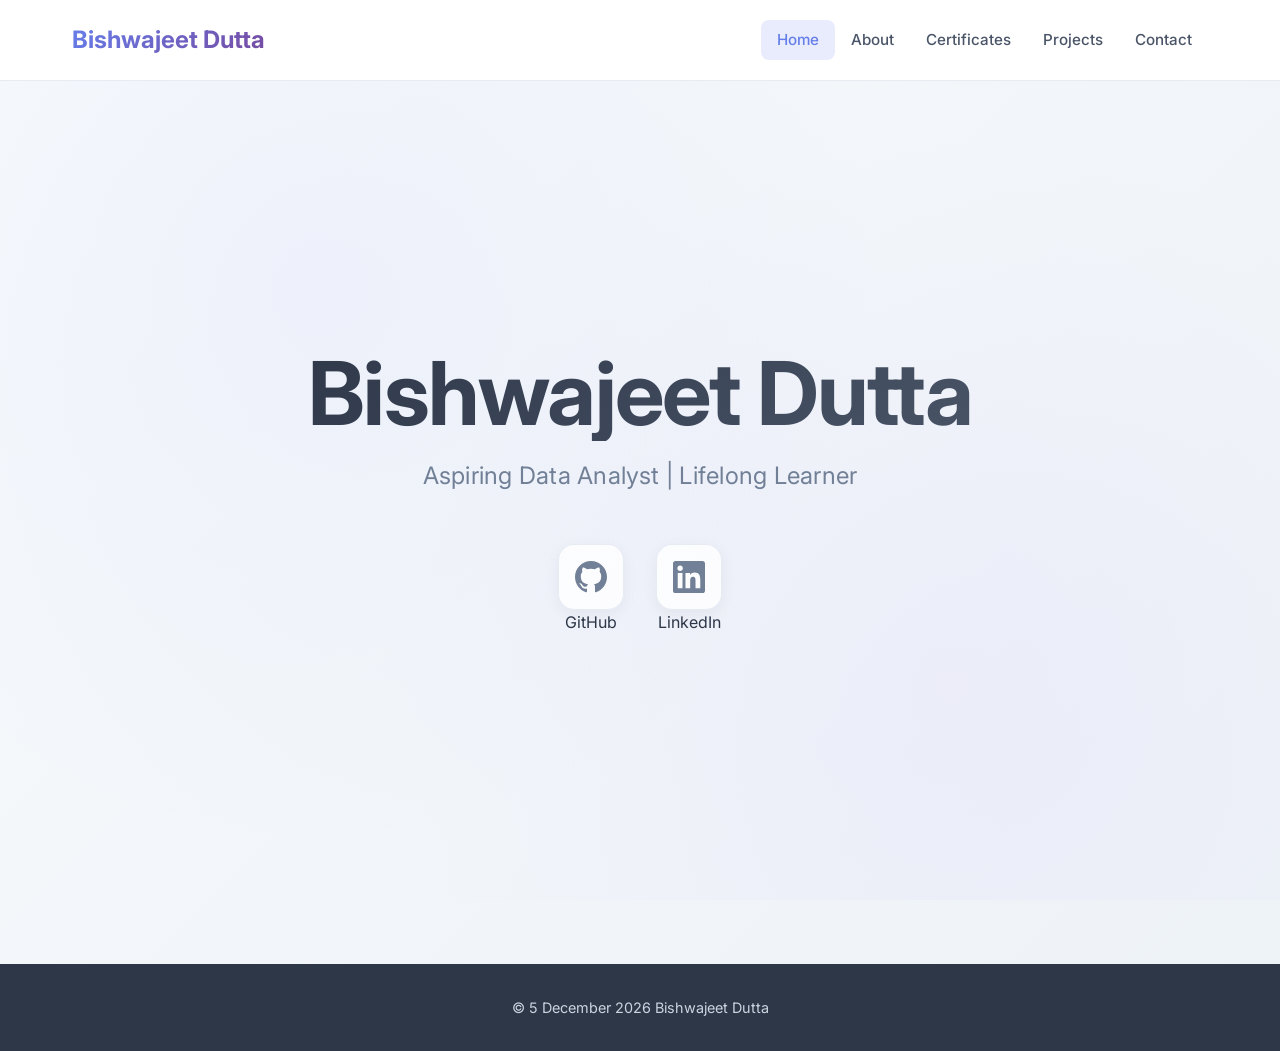
<file: index.html>
<!DOCTYPE html>
<html lang="en">
<head>
  <meta charset="UTF-8" />
  <meta name="viewport" content="width=device-width, initial-scale=1.0"/>
  <title>Bishwajeet Dutta - Portfolio</title>
  <meta name="description" content="Bishwajeet Dutta - Aspiring Data Analyst | Lifelong Learner"/>
  <link rel="preconnect" href="https://fonts.googleapis.com"/>
  <link rel="preconnect" href="https://fonts.gstatic.com" crossorigin/>
  <link href="https://fonts.googleapis.com/css2?family=Inter:wght@300;400;500;600;700&display=swap" rel="stylesheet"/>
  <link rel="stylesheet" href="styles.css"/>
</head>

<body>
  <!-- Navigation Bar -->
  <header class="navbar">
    <div class="nav-container">
      <div class="nav-logo">
        <span class="logo-text">Bishwajeet Dutta</span>
      </div>
      <nav class="nav-menu">
        <a href="index.html" class="nav-link active">Home</a>
        <a href="about.html" class="nav-link">About</a>
        <a href="certificates.html" class="nav-link">Certificates</a>
        <a href="projects.html" class="nav-link">Projects</a>
        <a href="contact.html" class="nav-link">Contact</a>
      </nav>
    </div>
  </header>

  <!-- Hero Section -->
  <main class="hero-container">
    <div class="hero-content">
      <h1 class="hero-name">Bishwajeet Dutta</h1>
      <p class="hero-tagline">Aspiring Data Analyst | Lifelong Learner</p>

      <div class="social-icons-hero">

        <!-- GitHub -->
        <div class="icon-with-tooltip">
          <a href="https://github.com/Bishwajeet34" class="social-icon-hero" target="_blank" rel="noopener noreferrer" aria-label="GitHub">
            <svg width="32" height="32" viewBox="0 0 24 24" fill="currentColor">
              <path d="M12 0C5.372 0 0 5.373 0 12c0 5.303 3.438 9.8 8.207 11.387.599.111.793-.261.793-.577v-2.234c-3.338.726-4.033-1.416-4.033-1.416-.546-1.387-1.333-1.756-1.333-1.756-1.089-.745.083-.729.083-.729 1.205.084 1.839 1.237 1.839 1.237 1.07 1.834 2.807 1.304 3.492.997.107-.775.418-1.305.762-1.604-2.665-.305-5.467-1.334-5.467-5.931 0-1.311.469-2.381 1.236-3.221-.124-.303-.535-1.524.117-3.176 0 0 1.008-.322 3.301 1.23.957-.266 1.983-.399 3.003-.404 1.02.005 2.047.138 3.006.404 2.291-1.552 3.297-1.23 3.297-1.23.653 1.653.242 2.874.118 3.176.77.84 1.235 1.911 1.235 3.221 0 4.609-2.807 5.624-5.479 5.921.43.372.823 1.102.823 2.222v3.293c0 .319.192.694.801.576C20.565 21.8 24 17.303 24 12c0-6.627-5.373-12-12-12z"/>
            </svg>
          </a>
          <div class="tooltip">GitHub</div>
        </div>

        <!-- LinkedIn -->
        <div class="icon-with-tooltip">
          <a href="https://www.linkedin.com/in/bishwajeetdutta" class="social-icon-hero" target="_blank" rel="noopener noreferrer" aria-label="LinkedIn">
            <svg width="32" height="32" viewBox="0 0 24 24" fill="currentColor">
              <path d="M20.447 20.452h-3.554v-5.569c0-1.328-.027-3.037-1.852-3.037-1.853 0-2.136 1.445-2.136 2.939v5.667H9.351V9h3.414v1.561h.046c.477-.9 1.637-1.85 3.37-1.85 3.601 0 4.267 2.37 4.267 5.455v6.286zM5.337 7.433C4.193 7.433 3.274 6.507 3.274 5.368 3.274 4.23 4.193 3.305 5.337 3.305c1.14 0 2.064.925 2.064 2.063 0 1.139-.925 2.065-2.064 2.065zM7.119 20.452H3.555V9h3.564v11.452zM22.225 0H1.771C.792 0 0 .774 0 1.729v20.542C0 23.227.792 24 1.771 24h20.451C23.2 24 24 23.227 24 22.271V1.729C24 .774 23.2 0 22.222 0h.003z"/>
            </svg>
          </a>
          <div class="tooltip">LinkedIn</div>
        </div>

        

      </div>
    </div>
  </main>

  <!-- Footer -->
  <footer class="footer">
    <div class="footer-container">
      <p class="footer-text" id="live-date"></p>
    </div>
  </footer>

  <script>
    const today = new Date();

    const options = {
      day: 'numeric',
      month: 'long',
      year: 'numeric'
    };

    const formattedDate = today.toLocaleDateString('en-GB', options);

    document.getElementById("live-date").innerHTML =
      "© " + formattedDate + " Bishwajeet Dutta";
  </script>

  <script src="./script.js"></script>
</body>
</html>
</file>
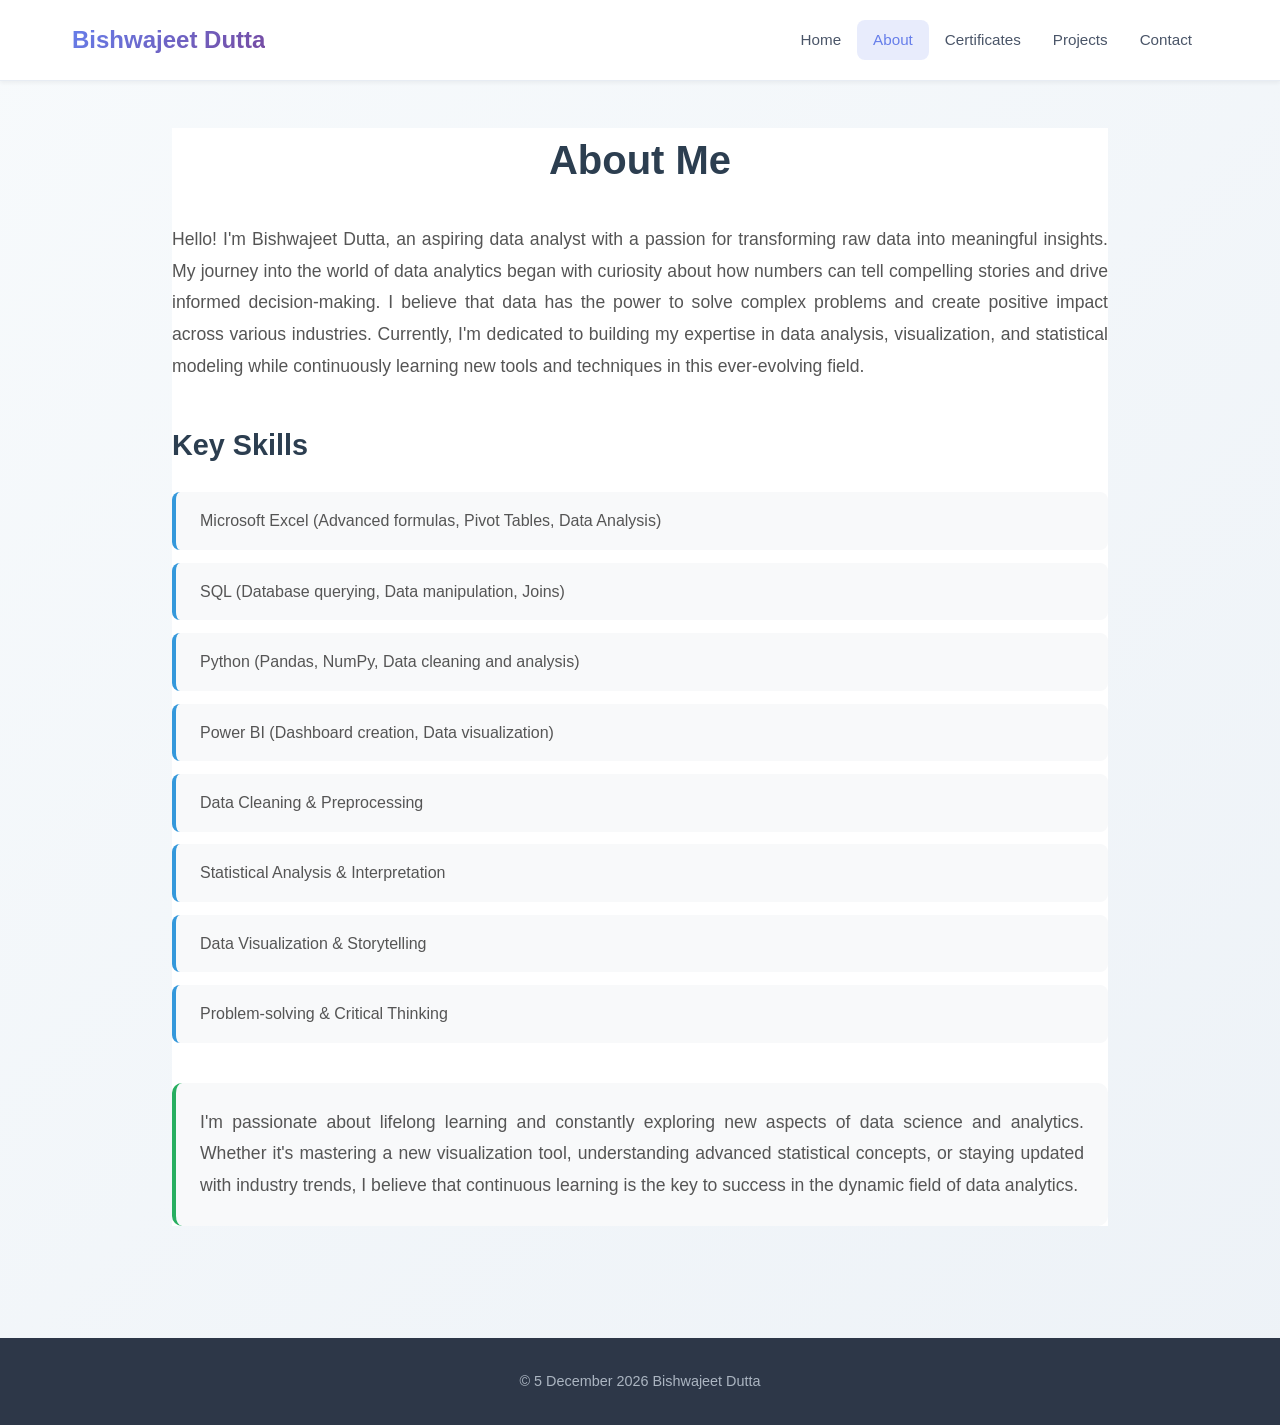
<file: about.html>
<!DOCTYPE html>
<html lang="en">
<head>
  <meta charset="UTF-8" />
  <meta name="viewport" content="width=device-width, initial-scale=1.0"/>
  <title>Bishwajeet Dutta - About</title>
  <meta name="description" content="About Bishwajeet Dutta - Aspiring Data Analyst | Lifelong Learner" />
  <link rel="preconnect" href="https://fonts.googleapis.com"/>
  <link rel="preconnect" href="https://fonts.gstatic.com" crossorigin/>
  <link href="https://fonts.googleapis.com/css2?family=Poppins:wght@300;400;500;600;700&display=swap" rel="stylesheet"/>
  <link rel="stylesheet" href="./about-styles.css"/>
  <link rel="stylesheet" href="./styles.css" />
</head>
<body>
  <!-- Navigation Header -->
  <header class="navbar">
    <div class="nav-container">
      <!-- Logo/Name -->
      <div class="nav-logo">
        <span class="logo-text">Bishwajeet Dutta</span>
      </div>

      <!-- Navigation Menu -->
      <nav class="nav-menu">
        <a href="index.html" class="nav-link">Home</a>
        <a href="about.html" class="nav-link active">About</a>
        <a href="certificates.html" class="nav-link">Certificates</a>
        <a href="projects.html" class="nav-link">Projects</a>
        <a href="contact.html" class="nav-link">Contact</a>
      </nav>
    </div>
  </header>

  <!-- Main Content -->
  <main class="main-content">
    <div class="content-container">
      <!-- About Me Section -->
      <section class="about-section">
        <h1 class="section-heading">About Me</h1>

        <div class="about-content">
          <p class="about-description">
            Hello! I'm Bishwajeet Dutta, an aspiring data analyst with a passion for transforming raw data into meaningful insights.
            My journey into the world of data analytics began with curiosity about how numbers can tell compelling stories and drive
            informed decision-making. I believe that data has the power to solve complex problems and create positive impact across
            various industries. Currently, I'm dedicated to building my expertise in data analysis, visualization, and statistical
            modeling while continuously learning new tools and techniques in this ever-evolving field.
          </p>

          <div class="skills-section">
            <h2 class="skills-heading">Key Skills</h2>
            <ul class="skills-list">
              <li>Microsoft Excel (Advanced formulas, Pivot Tables, Data Analysis)</li>
              <li>SQL (Database querying, Data manipulation, Joins)</li>
              <li>Python (Pandas, NumPy, Data cleaning and analysis)</li>
              <li>Power BI (Dashboard creation, Data visualization)</li>
              <li>Data Cleaning & Preprocessing</li>
              <li>Statistical Analysis & Interpretation</li>
              <li>Data Visualization & Storytelling</li>
              <li>Problem-solving & Critical Thinking</li>
            </ul>
          </div>

          <p class="passion-note">
            I'm passionate about lifelong learning and constantly exploring new aspects of data science and analytics.
            Whether it's mastering a new visualization tool, understanding advanced statistical concepts, or staying updated
            with industry trends, I believe that continuous learning is the key to success in the dynamic field of data analytics.
          </p>
        </div>
      </section>
    </div>
  </main>

  <!-- Footer -->
  <footer class="footer">
    <div class="footer-container">
      <p class="footer-text" id="live-date"></p>
    </div>
  </footer>

  <script src="./about-script.js"></script>
</body>
</html>
</file>
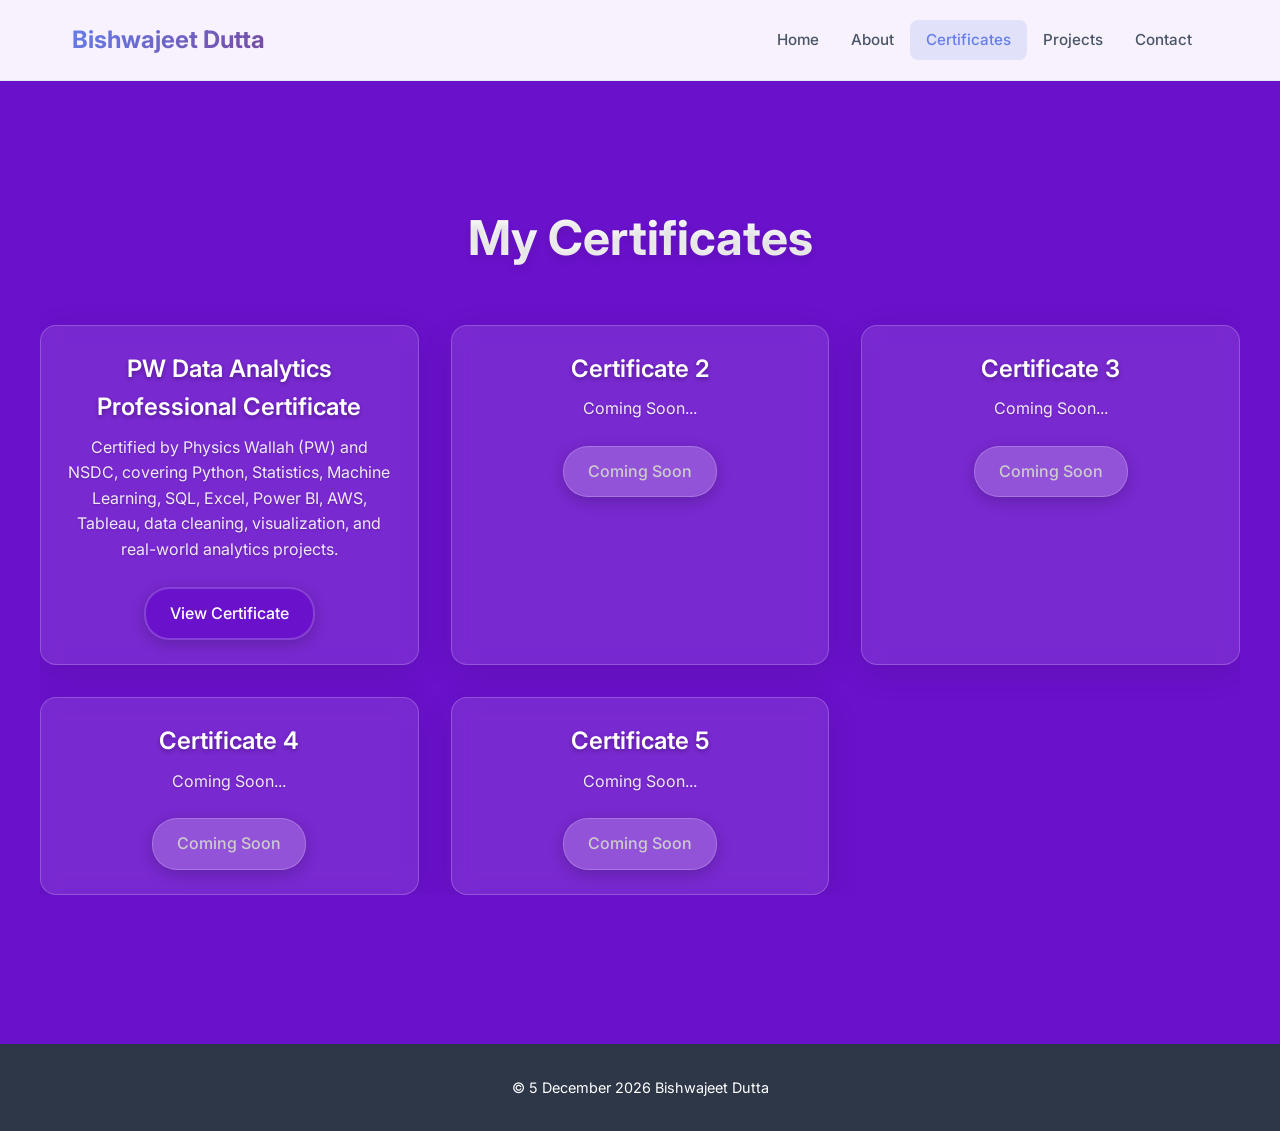
<file: certificates.html>
<!DOCTYPE html>
<html lang="en">
<head>
  <meta charset="UTF-8" />
  <meta name="viewport" content="width=device-width, initial-scale=1.0"/>
  <title>Bishwajeet Dutta - Certificates</title>
  <meta name="description" content="Bishwajeet Dutta - Certificates"/>
  <link rel="preconnect" href="https://fonts.googleapis.com"/>
  <link rel="preconnect" href="https://fonts.gstatic.com" crossorigin/>
  <link href="https://fonts.googleapis.com/css2?family=Inter:wght@300;400;500;600;700&display=swap" rel="stylesheet"/>
  <link rel="stylesheet" href="./styles.css"/>
  <link rel="stylesheet" href="./certificates-styles.css"/>
</head>

<body>
  <!-- Navigation Bar -->
  <header class="navbar">
    <div class="nav-container">
      <div class="nav-logo">
        <span class="logo-text">Bishwajeet Dutta</span>
      </div>
      <nav class="nav-menu">
        <a href="index.html" class="nav-link">Home</a>
        <a href="about.html" class="nav-link">About</a>
        <a href="certificates.html" class="nav-link active">Certificates</a>
        <a href="projects.html" class="nav-link">Projects</a>
        <a href="contact.html" class="nav-link">Contact</a>
      </nav>
    </div>
  </header>

  <!-- Certificates Section -->
  <main class="certificates-container">
    <div class="certificates-content">
      <h1 class="certificates-title">My Certificates</h1>
      <div class="certificate-grid">

  <div class="certificate-item">
  <h3 class="certificate-name">PW Data Analytics Professional Certificate</h3>
  
  <p class="certificate-description">
    Certified by Physics Wallah (PW) and NSDC, covering Python, Statistics, Machine Learning, SQL, Excel, Power BI, AWS, Tableau, data cleaning, visualization, and real-world analytics projects.
  </p>
  
  <a href="https://drive.google.com/file/d/1jZVdemMEvcOUCL5zQajkf6GtOIDIwwfC/view?usp=drive_link" 
     class="certificate-link" 
     target="_blank">
     View Certificate
  </a>
</div>
        <!-- Certificate 2 -->
        <div class="certificate-item">
          <h3 class="certificate-name">Certificate 2</h3>
          <p class="certificate-description">Coming Soon...</p>
          <a href="#" class="certificate-link disabled">Coming Soon</a>
        </div>

       <!-- Certificate 3 -->
        <div class="certificate-item">
          <h3 class="certificate-name">Certificate 3</h3>
          <p class="certificate-description">Coming Soon...</p>
          <a href="#" class="certificate-link disabled">Coming Soon</a>
        </div>
        <!-- Certificate 4 -->
        <div class="certificate-item">
          <h3 class="certificate-name">Certificate 4</h3>
          <p class="certificate-description">Coming Soon...</p>
          <a href="#" class="certificate-link disabled">Coming Soon</a>
        </div>

        <!-- Certificate 5 -->
        <div class="certificate-item">
          <h3 class="certificate-name">Certificate 5</h3>
          <p class="certificate-description">Coming Soon...</p>
          <a href="#" class="certificate-link disabled">Coming Soon</a>
        </div>

     

      </div>
    </div>
  </main>

  <!-- Footer -->
  <footer class="footer">
    <div class="footer-container">
      <p class="footer-text" id="live-date" style="color:#ffffff; display:block; visibility:visible;"></p>
    </div>
  </footer>

  <script>
    document.getElementById("live-date").innerHTML =
    "© " + new Date().toLocaleDateString("en-GB", {
      day: "numeric",
      month: "long",
      year: "numeric"
    }) + " Bishwajeet Dutta";
  </script>

  <script src="./script.js?v=2"></script>
</body>
</html>
</file>
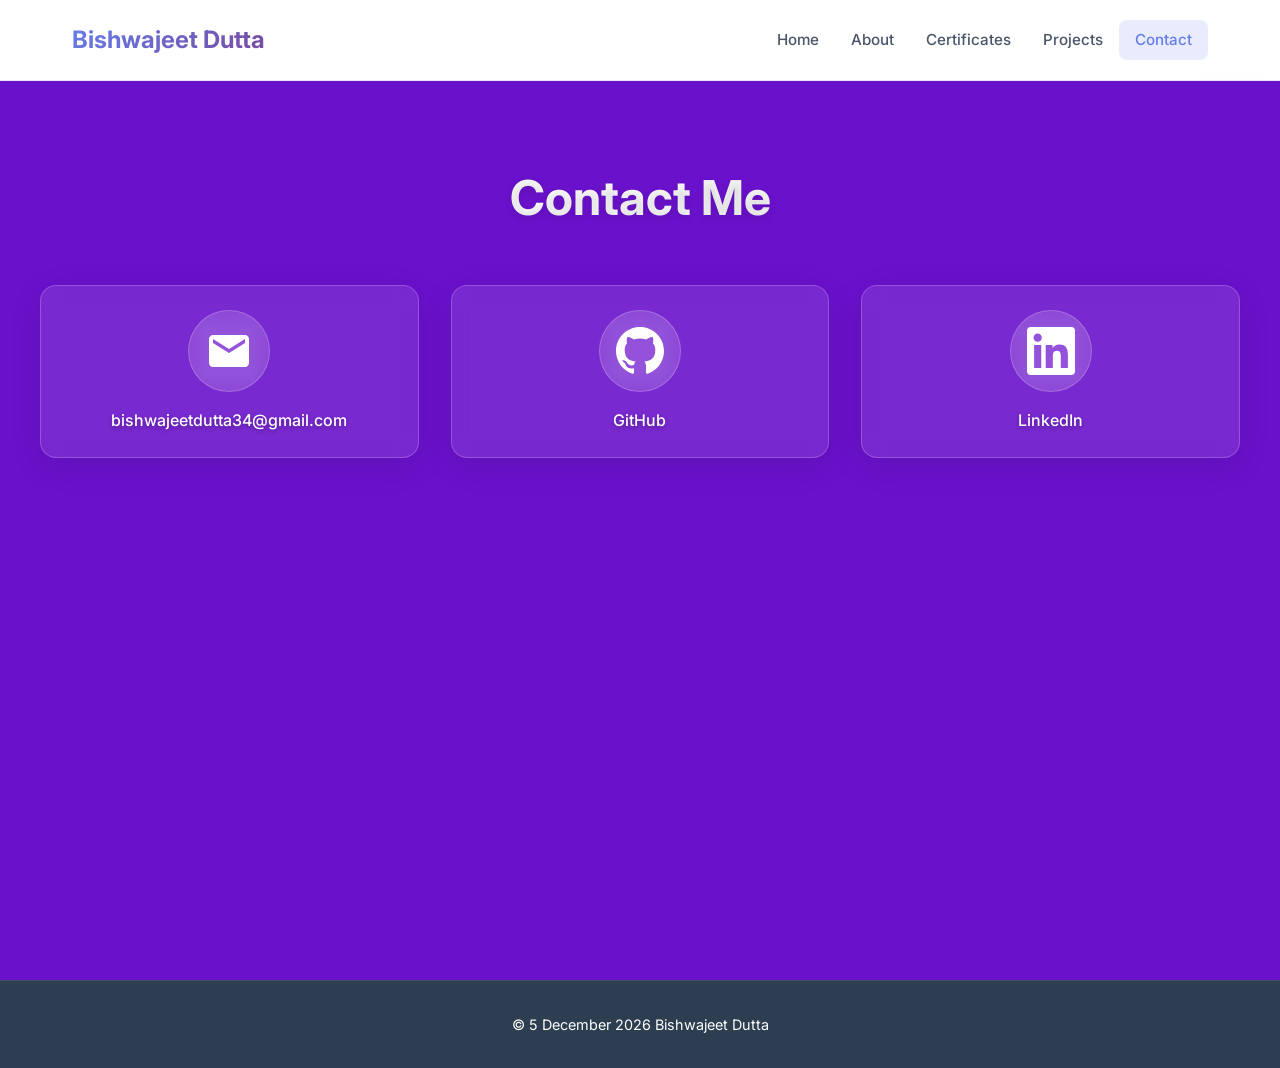
<file: contact.html>
<!DOCTYPE html>
<html lang="en">
<head>
  <meta charset="UTF-8" />
  <meta name="viewport" content="width=device-width, initial-scale=1.0"/>
  <title>Bishwajeet Dutta - Contact</title>
  <meta name="description" content="Contact Bishwajeet Dutta"/>
  <link rel="preconnect" href="https://fonts.googleapis.com"/>
  <link rel="preconnect" href="https://fonts.gstatic.com" crossorigin/>
  <link href="https://fonts.googleapis.com/css2?family=Inter:wght@300;400;500;600;700&display=swap" rel="stylesheet"/>
  <link rel="stylesheet" href="./styles.css"/>
  <link rel="stylesheet" href="./contact-styles.css"/>
</head>

<body>
  <!-- Navigation Bar -->
  <header class="navbar">
    <div class="nav-container">
      <div class="nav-logo">
        <span class="logo-text">Bishwajeet Dutta</span>
      </div>
      <nav class="nav-menu">
        <a href="index.html" class="nav-link">Home</a>
        <a href="about.html" class="nav-link">About</a>
        <a href="certificates.html" class="nav-link">Certificates</a>
        <a href="projects.html" class="nav-link">Projects</a>
        <a href="contact.html" class="nav-link active">Contact</a>
      </nav>
    </div>
  </header>

  <!-- Contact Section -->
  <main class="contact-container">
    <div class="contact-content">
      <h1 class="contact-title">Contact Me</h1>

      <div class="contact-info-grid">

        <!-- Email -->
        <div class="contact-item">
          <a href="mailto:bishwajeetdutta34@gmail.com" class="contact-icon-link">
            <svg width="48" height="48" viewBox="0 0 24 24" fill="currentColor">
              <path d="M20 4H4c-1.1 0-1.99.9-1.99 2L2 18c0 1.1.9 2 2 2h16c1.1 0 2-.9 2-2V6c0-1.1-.9-2-2-2zm0 4l-8 5-8-5V6l8 5 8-5v2z"/>
            </svg>
          </a>
          <p class="contact-text">bishwajeetdutta34@gmail.com</p>
        </div>

        <!-- GitHub -->
        <div class="contact-item">
          <a href="https://github.com/Bishwajeet34" class="contact-icon-link" target="_blank" rel="noopener noreferrer">
            <svg width="48" height="48" viewBox="0 0 24 24" fill="currentColor">
              <path d="M12 0c-6.626 0-12 5.373-12 12 0 5.302 3.438 9.8 8.207 11.387.599.111.793-.261.793-.577v-2.234c-3.338.726-4.033-1.416-4.033-1.416-.546-1.387-1.333-1.756-1.333-1.756-1.089-.745.083-.729.083-.729 1.205.084 1.839 1.237 1.839 1.237 1.07 1.834 2.807 1.304 3.492.997.107-.775.418-1.305.762-1.604-2.665-.305-5.467-1.334-5.467-5.931 0-1.311.469-2.381 1.236-3.221-.124-.303-.535-1.524.117-3.176 0 0 1.008-.322 3.301 1.23.957-.266 1.983-.399 3.003-.404 1.02.005 2.047.138 3.006.404 2.291-1.552 3.297-1.23 3.297-1.23.653 1.653.242 2.874.118 3.176.77.84 1.235 1.911 1.235 3.221 0 4.609-2.807 5.624-5.479 5.921.43.372.823 1.102.823 2.222v3.293c0 .319.192.694.801.576 4.765-1.589 8.199-6.086 8.199-11.386 0-6.627-5.373-12-12-12z"/>
            </svg>
          </a>
          <p class="contact-text">GitHub</p>
        </div>

        <!-- LinkedIn -->
        <div class="contact-item">
          <a href="https://www.linkedin.com/in/bishwajeetdutta" class="contact-icon-link" target="_blank" rel="noopener noreferrer">
            <svg width="48" height="48" viewBox="0 0 24 24" fill="currentColor">
              <path d="M20.447 20.452h-3.554v-5.569c0-1.328-.027-3.037-1.852-3.037-1.853 0-2.136 1.445-2.136 2.939v5.667H9.351V9h3.414v1.561h.046c.477-.9 1.637-1.85 3.37-1.85 3.601 0 4.267 2.37 4.267 5.455v6.286zM5.337 7.433c-1.144 0-2.063-.926-2.063-2.065 0-1.138.92-2.063 2.063-2.063 1.14 0 2.064.925 2.064 2.063 0 1.139-.925 2.065-2.064 2.065zm1.782 13.019H3.555V9h3.564v11.452zM22.225 0H1.771C.792 0 0 .774 0 1.729v20.542C0 23.227.792 24 1.771 24h20.451C23.2 24 24 23.227 24 22.271V1.729C24 .774 23.2 0 22.222 0h.003z"/>
            </svg>
          </a>
          <p class="contact-text">LinkedIn</p>
        </div>

      </div>
    </div>
  </main>

  <!-- Footer -->
  <footer class="footer">
    <div class="footer-container">
      <p class="footer-text" id="live-date" style="color:#ffffff; display:block; visibility:visible;"></p>
    </div>
  </footer>

  <script>
    document.getElementById("live-date").innerHTML =
    "© " + new Date().toLocaleDateString("en-GB", {
      day: "numeric",
      month: "long",
      year: "numeric"
    }) + " Bishwajeet Dutta";
  </script>

  <script src="./script.js?v=2"></script>
</body>
</html>
</file>
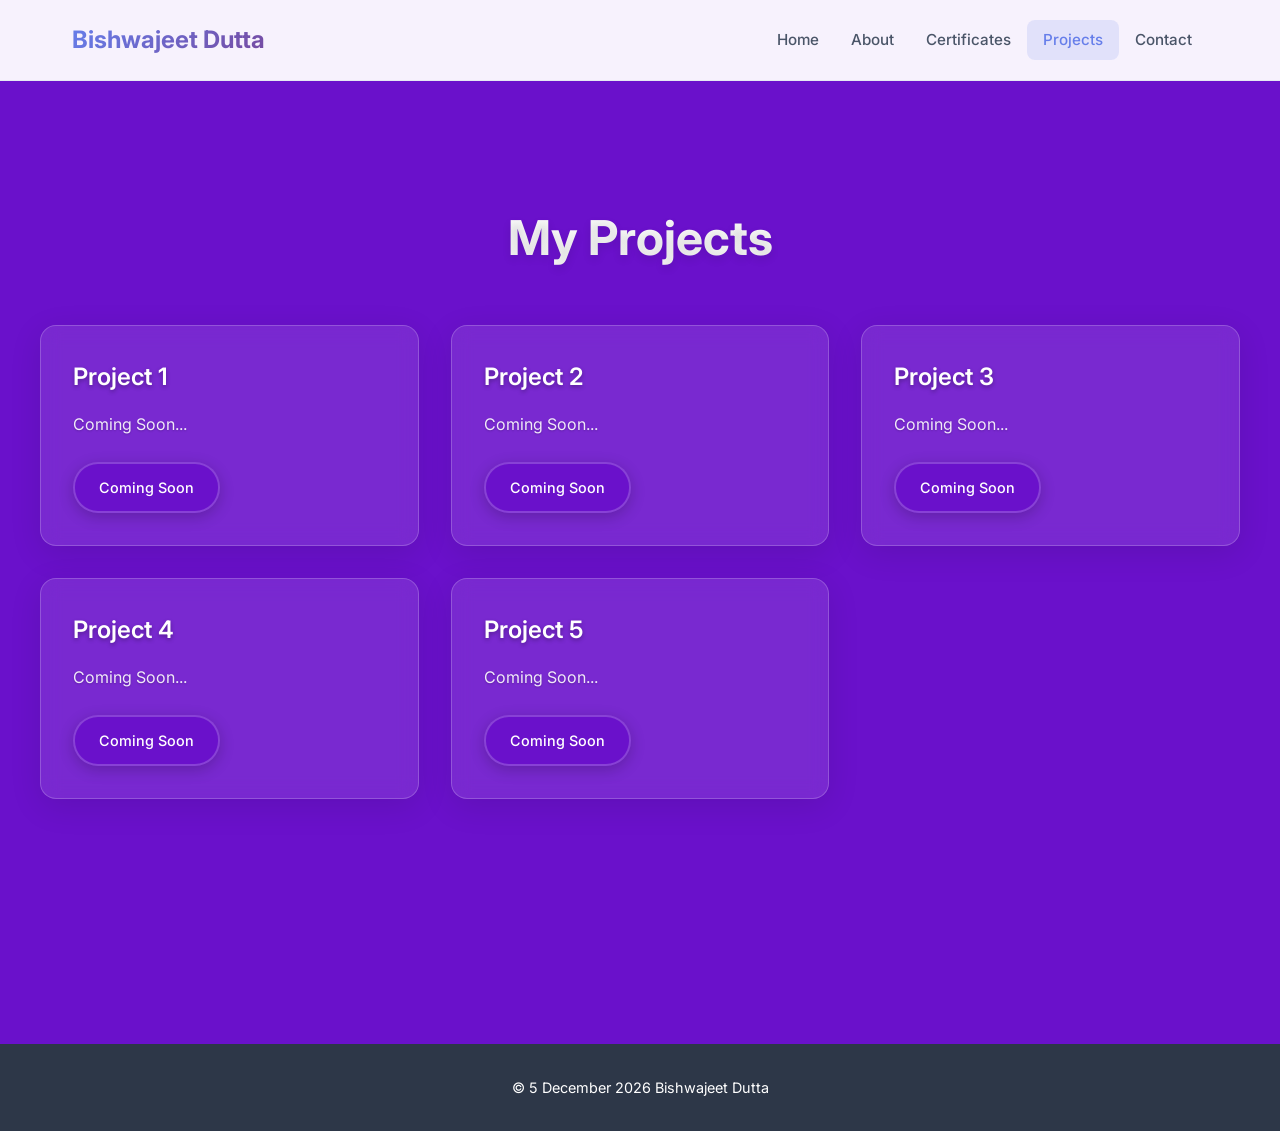
<file: projects.html>
<!DOCTYPE html>
<html lang="en">
<head>
  <meta charset="UTF-8" />
  <meta name="viewport" content="width=device-width, initial-scale=1.0"/>
  <title>Bishwajeet Dutta - Projects</title>
  <meta name="description" content="Bishwajeet Dutta - Projects"/>
  <link rel="preconnect" href="https://fonts.googleapis.com"/>
  <link rel="preconnect" href="https://fonts.gstatic.com" crossorigin/>
  <link href="https://fonts.googleapis.com/css2?family=Inter:wght@300;400;500;600;700&display=swap" rel="stylesheet"/>
  <link rel="stylesheet" href="./styles.css"/>
  <link rel="stylesheet" href="./projects-styles.css"/>
</head>

<body class="projects-page">
  <!-- Navigation Bar -->
  <header class="navbar">
    <div class="nav-container">
      <div class="nav-logo">
        <span class="logo-text">Bishwajeet Dutta</span>
      </div>

      <nav class="nav-menu">
        <a href="index.html" class="nav-link">Home</a>
        <a href="about.html" class="nav-link">About</a>
        <a href="certificates.html" class="nav-link">Certificates</a>
        <a href="projects.html" class="nav-link active">Projects</a>
        <a href="contact.html" class="nav-link">Contact</a>
      </nav>
    </div>
  </header>

      <!-- Projects Section -->
      <main class="projects-container">
      <div class="projects-content">
      <h1 class="projects-title">My Projects</h1>

      <div class="project-grid">

       <!-- Project 1 -->
        <div class="project-item">
          <h3 class="project-name">Project  1</h3>
          <p class="project-description">Coming Soon...</p>
          <a href="#" class="project-link disabled">Coming Soon</a>
        </div>

        <!-- Project 2 -->
        <div class="project-item">
          <h3 class="project-name">Project  2</h3>
          <p class="project-description">Coming Soon...</p>
          <a href="#" class="project-link disabled">Coming Soon</a>
        </div>

        <!-- Project 3 -->
        <div class="project-item">
          <h3 class="project-name">Project  3</h3>
          <p class="project-description">Coming Soon...</p>
          <a href="#" class="project-link disabled">Coming Soon</a>
        </div>

        <!-- Project 4 -->
        <div class="project-item">
          <h3 class="project-name">Project  4</h3>
          <p class="project-description">Coming Soon...</p>
          <a href="#" class="project-link disabled">Coming Soon</a>
        </div>

        <!-- Project 5 -->
        <div class="project-item">
          <h3 class="project-name">Project  5</h3>
          <p class="project-description">Coming Soon...</p>
          <a href="#" class="project-link disabled">Coming Soon</a>
        </div>

      </div>
    </div>
  </main>

  <!-- Footer Section -->
  <footer class="footer">
    <div class="footer-container">
      <p class="footer-text" id="live-date" style="color:#ffffff; display:block; visibility:visible;"></p>
    </div>
  </footer>

  <script>
    document.getElementById("live-date").innerHTML =
    "© " + new Date().toLocaleDateString("en-GB", {
      day: "numeric",
      month: "long",
      year: "numeric"
    }) + " Bishwajeet Dutta";
  </script>

  <script src="./script.js?v=2"></script>
</body>
</html>
</file>
<file: styles.css>
/* Reset and base styles */
* {
  margin: 0;
  padding: 0;
  box-sizing: border-box;
}

html {
  overflow-y: scroll; /* Always show vertical scrollbar */
}

body {
  font-family: 'Inter', -apple-system, BlinkMacSystemFont, 'Segoe UI', Roboto, Oxygen, Ubuntu, Cantarell, sans-serif;
  line-height: 1.6;
  color: #2d3748;
  background: linear-gradient(135deg, #f7fafc 0%, #edf2f7 100%);
  min-height: 100vh;
  overflow-x: hidden;
  padding-top: 80px;
}

/* Navigation Bar Styles */
.navbar {
  position: fixed;
  top: 0;
  left: 0;
  right: 0;
  background: rgba(255, 255, 255, 0.95);
  backdrop-filter: blur(10px);
  border-bottom: 1px solid rgba(226, 232, 240, 0.8);
  z-index: 1000;
  transition: all 0.3s ease;
}

.nav-container {
  max-width: 1200px;
  margin: 0 auto;
  padding: 0 2rem;
  display: flex;
  align-items: center;
  justify-content: space-between;
  height: 80px;
}

.nav-logo {
  flex-shrink: 0;
}

.logo-text {
  font-size: 1.5rem;
  font-weight: 700;
  background: linear-gradient(135deg, #667eea 0%, #764ba2 100%);
  -webkit-background-clip: text;
  -webkit-text-fill-color: transparent;
  background-clip: text;
  cursor: default;
}

.nav-menu {
  display: flex;
  align-items: center;
}

.nav-link {
  color: #4a5568;
  text-decoration: none;
  font-weight: 500;
  font-size: 0.95rem;
  padding: 0.5rem 1rem;
  border-radius: 8px;
  transition: all 0.3s ease;
  position: relative;
}

.nav-link:hover {
  color: #667eea;
  background: rgba(102, 126, 234, 0.1);
  transform: translateY(-1px);
}

.nav-link.active {
  color: #667eea;
  background: rgba(102, 126, 234, 0.15);
}

/* Hero Section */
.hero-container {
  min-height: calc(100vh - 80px);
  display: flex;
  align-items: center;
  justify-content: center;
  padding: 2rem;
  position: relative;
}

.hero-container::before {
  content: '';
  position: absolute;
  top: 0;
  left: 0;
  right: 0;
  bottom: 0;
  background-image: radial-gradient(circle at 25% 25%, rgba(99, 102, 241, 0.05) 0%, transparent 50%),
    radial-gradient(circle at 75% 75%, rgba(139, 92, 246, 0.05) 0%, transparent 50%);
  pointer-events: none;
}

.hero-content {
  text-align: center;
  max-width: 800px;
  width: 100%;
  position: relative;
  z-index: 1;
  animation: fadeInUp 1s ease-out;
}

.hero-name {
  font-size: clamp(3rem, 8vw, 5.5rem);
  font-weight: 700;
  color: #1a202c;
  margin-bottom: 1rem;
  letter-spacing: -0.02em;
  line-height: 1.1;
  background: linear-gradient(135deg, #2d3748 0%, #4a5568 100%);
  -webkit-background-clip: text;
  -webkit-text-fill-color: transparent;
  background-clip: text;
  animation: slideInFromLeft 1s ease-out 0.2s both;
}

.hero-tagline {
  font-size: clamp(1.125rem, 3vw, 1.5rem);
  font-weight: 400;
  color: #718096;
  margin-bottom: 3rem;
  letter-spacing: 0.01em;
  animation: slideInFromRight 1s ease-out 0.4s both;
}

/* Social Icons */
.social-icons-hero {
  display: flex;
  gap: 2rem;
  justify-content: center;
  align-items: center;
  animation: fadeInUp 1s ease-out 0.6s both;
}

.social-icon-hero {
  color: #718096;
  padding: 1rem;
  border-radius: 16px;
  transition: all 0.3s ease;
  display: flex;
  align-items: center;
  justify-content: center;
  background: rgba(255, 255, 255, 0.8);
  backdrop-filter: blur(10px);
  border: 1px solid rgba(226, 232, 240, 0.8);
  box-shadow: 0 4px 15px rgba(0, 0, 0, 0.05);
  position: relative;
}

.social-icon-hero:hover {
  color: #667eea;
  background: #fff;
  transform: translateY(-4px);
  box-shadow: 0 8px 25px rgba(102, 126, 234, 0.15);
  border-color: rgba(102, 126, 234, 0.2);
}

.social-icon-hero svg {
  width: 32px;
  height: 32px;
  transition: all 0.3s ease;
}

.social-icon-hero:hover svg {
  transform: scale(1.1);
}

/* Tooltip */
.social-icon-hero::after {
  content: attr(aria-label);
  position: absolute;
  top: -1.8rem;
  left: 50%;
  transform: translateX(-50%);
  background-color: #2d3748;
  color: #fff;
  padding: 4px 8px;
  border-radius: 4px;
  font-size: 0.75rem;
  font-weight: 500;
  opacity: 0;
  pointer-events: none;
  transition: 0.2s ease;
}

.social-icon-hero:hover::after {
  opacity: 1;
  transform: translateX(-50%) translateY(-4px);
}

/* Footer Styles */
.footer {
  margin-top: 4rem;
  padding: 2rem 1rem;
  background-color: #2d3748;
  text-align: center;
  color: #ffffff;
}

.footer-container {
  max-width: 1200px;
  margin: 0 auto;
}

.footer-text {
  font-size: 0.9rem;
  color: #cbd5e0;
}

/* Animations */
@keyframes fadeInUp {
  from {
    opacity: 0;
    transform: translateY(30px);
  }
  to {
    opacity: 1;
    transform: translateY(0);
  }
}

@keyframes slideInFromLeft {
  from {
    opacity: 0;
    transform: translateX(-50px);
  }
  to {
    opacity: 1;
    transform: translateX(0);
  }
}

@keyframes slideInFromRight {
  from {
    opacity: 0;
    transform: translateX(50px);
  }
  to {
    opacity: 1;
    transform: translateX(0);
  }
}

/* Responsive Adjustments */
@media (max-width: 768px) {
  .nav-container {
    padding: 0 1.5rem;
  }

  .hero-container {
    padding: 1.5rem;
  }

  .hero-tagline {
    margin-bottom: 2.5rem;
  }

  .social-icons-hero {
    gap: 1.5rem;
  }

  .social-icon-hero {
    padding: 0.875rem;
  }

  .social-icon-hero svg {
    width: 28px;
    height: 28px;
  }
}

@media (max-width: 480px) {
  .hero-tagline {
    margin-bottom: 2rem;
  }

  .social-icons-hero {
    flex-direction: column;
    gap: 1rem;
  }

  .social-icon-hero {
    width: 100%;
    max-width: 200px;
    flex-direction: row;
    gap: 0.75rem;
  }

  .social-icon-hero::after {
    font-size: 0.9rem;
  }
}
</file>
<file: about-styles.css>
/* Reset and base styles */
* {
  margin: 0;
  padding: 0;
  box-sizing: border-box;
}

body {
  font-family: 'Poppins', -apple-system, BlinkMacSystemFont, 'Segoe UI', Roboto, Oxygen, Ubuntu, Cantarell, sans-serif;
  line-height: 1.6;
  color: #333;
  background-color: #ffffff;
  min-height: 100vh;
  display: flex;
  flex-direction: column;
}

/* Navigation Bar Styles */
.navbar {
  background: #ffffff;
  border-bottom: 1px solid #e5e5e5;
  padding: 0;
  position: sticky;
  top: 0;
  z-index: 1000;
  box-shadow: 0 2px 4px rgba(0, 0, 0, 0.05);
}

.nav-container {
  max-width: 1200px;
  margin: 0 auto;
  padding: 0 2rem;
  display: flex;
  align-items: center;
  justify-content: space-between;
  height: 70px;
}

/* Logo/Name Styling */
.nav-logo {
  flex-shrink: 0;
}

.logo-text {
  font-size: 1.4rem;
  font-weight: 600;
  color: #2c3e50;
  cursor: default;
}

/* Navigation Menu */
.nav-menu {
  display: flex;
  align-items: center;
}

.nav-link {
  color: #555;
  text-decoration: none;
  font-weight: 500;
  font-size: 0.95rem;
  padding: 0.5rem 1rem;
  border-radius: 6px;
  transition: all 0.3s ease;
}

.nav-link:hover {
  color: #2c3e50;
  background: #f8f9fa;
}

/* Main Content */
.main-content {
  flex: 1;
  padding: 3rem 0;
}

.content-container {
  max-width: 1000px; /* 👈 Updated from 800px to 1000px */
  margin: 0 auto;
  padding: 0 2rem;
}

/* About Section */
.about-section {
  background: #ffffff;
}

.section-heading {
  font-size: 2.5rem;
  font-weight: 700;
  color: #2c3e50;
  margin-bottom: 2rem;
  text-align: center;
}

.about-content {
  max-width: 100%;
}

.about-description {
  font-size: 1.1rem;
  line-height: 1.8;
  color: #555;
  margin-bottom: 2.5rem;
  text-align: justify;
}

/* Skills Section */
.skills-section {
  margin: 2.5rem 0;
}

.skills-heading {
  font-size: 1.8rem;
  font-weight: 600;
  color: #2c3e50;
  margin-bottom: 1.5rem;
}

.skills-list {
  list-style: none;
  padding: 0;
}

.skills-list li {
  background: #f8f9fa;
  margin-bottom: 0.8rem;
  padding: 1rem 1.5rem;
  border-radius: 8px;
  border-left: 4px solid #3498db;
  font-size: 1rem;
  color: #555;
  transition: all 0.3s ease;
}

.skills-list li:hover {
  background: #e9ecef;
  transform: translateX(5px);
}

/* Passion Note */
.passion-note {
  font-size: 1.1rem;
  line-height: 1.8;
  color: #555;
  margin-top: 2.5rem;
  padding: 1.5rem;
  background: #f8f9fa;
  border-radius: 10px;
  border-left: 4px solid #27ae60;
  text-align: justify;
}

/* Footer */
.footer {
  background: #2c3e50;
  color: #ffffff;
  padding: 1.5rem 0;
  margin-top: auto;
}

.footer-container {
  max-width: 1200px;
  margin: 0 auto;
  padding: 0 2rem;
  text-align: center;
}

.footer-text {
  font-size: 0.9rem;
  opacity: 0.8;
}

/* Responsive Design */
@media (max-width: 768px) {
  .nav-container {
    padding: 0 1.5rem;
    height: 60px;
  }

  .logo-text {
    font-size: 1.2rem;
  }

  .nav-link {
    font-size: 0.9rem;
    padding: 0.4rem 0.8rem;
  }

  .content-container {
    padding: 0 1.5rem;
  }

  .main-content {
    padding: 2rem 0;
  }

  .section-heading {
    font-size: 2rem;
    margin-bottom: 1.5rem;
  }

  .about-description {
    font-size: 1rem;
    margin-bottom: 2rem;
  }

  .skills-heading {
    font-size: 1.5rem;
    margin-bottom: 1rem;
  }

  .skills-list li {
    padding: 0.8rem 1rem;
    font-size: 0.95rem;
    margin-bottom: 0.6rem;
  }

  .passion-note {
    font-size: 1rem;
    padding: 1rem;
    margin-top: 2rem;
  }
}

@media (max-width: 480px) {
  .nav-container {
    padding: 0 1rem;
  }

  .content-container {
    padding: 0 1rem;
  }

  .section-heading {
    font-size: 1.8rem;
  }

  .about-description,
  .passion-note {
    text-align: left;
  }

  .skills-list li {
    padding: 0.7rem 0.8rem;
    font-size: 0.9rem;
  }
}

/* Smooth scrolling */
html {
  scroll-behavior: smooth;
}

/* Focus styles for accessibility */
.nav-link:focus {
  outline: 2px solid #3498db;
  outline-offset: 2px;
}

/* Print styles */
@media print {
  .navbar,
  .footer {
    display: none;
  }

  .main-content {
    padding: 0;
  }

  .skills-list li {
    break-inside: avoid;
  }
}
</file>
<file: certificates-styles.css>
/* Ensure vertical scrollbar is always visible */
html {
  overflow-y: scroll;
}

body {
  overflow-y: auto;
  height: 100%;
  margin: 0;
  background: #6a11cb; /* Single solid color background */
}

/* Certificates Page Styles */
.certificates-container {
  min-height: 100vh;
  padding: 120px 20px 40px;
  display: flex;
  align-items: flex-start;
  justify-content: center;
  background: transparent; /* Inherit single color from body */
  overflow-y: auto;
}

.certificates-content {
  max-width: 1200px;
  width: 100%;
  text-align: center;
  overflow-x: hidden;
}

.certificates-title {
  font-size: 3rem;
  font-weight: 700;
  margin-bottom: 3rem;
  background: linear-gradient(135deg, #ffffff 0%, #f0f0f0 100%);
  -webkit-background-clip: text;
  -webkit-text-fill-color: transparent;
  background-clip: text;
  text-shadow: 0 4px 8px rgba(0, 0, 0, 0.1);
}

.certificate-grid {
  display: grid;
  grid-template-columns: repeat(auto-fit, minmax(300px, 1fr));
  gap: 2rem;
  margin-top: 2rem;
}

.certificate-item {
  background: rgba(255, 255, 255, 0.1);
  backdrop-filter: blur(10px);
  border: 1px solid rgba(255, 255, 255, 0.2);
  border-radius: 16px;
  padding: 1.5rem;
  transition: all 0.3s ease;
  box-shadow: 0 8px 32px rgba(0, 0, 0, 0.1);
}

.certificate-item:hover {
  transform: translateY(-10px);
  box-shadow: 0 20px 40px rgba(0, 0, 0, 0.2);
  background: rgba(255, 255, 255, 0.15);
}

.certificate-image {
  width: 100%;
  height: 200px;
  object-fit: cover;
  border-radius: 12px;
  margin-bottom: 1rem;
  transition: transform 0.3s ease;
  display: block;
}

.certificate-item:hover .certificate-image {
  transform: scale(1.05);
}

.certificate-name {
  font-size: 1.5rem;
  font-weight: 600;
  color: #ffffff;
  margin-bottom: 0.5rem;
  text-shadow: 0 2px 4px rgba(0, 0, 0, 0.3);
}

.certificate-description {
  color: rgba(255, 255, 255, 0.9);
  font-size: 1rem;
  line-height: 1.6;
  margin-bottom: 1.5rem;
  text-shadow: 0 1px 2px rgba(0, 0, 0, 0.2);
}

.certificate-link {
  display: inline-block;
  background: #6a11cb;
  color: #ffffff;
  text-decoration: none;
  padding: 0.75rem 1.5rem;
  border-radius: 25px;
  font-weight: 500;
  transition: all 0.3s ease;
  border: 2px solid rgba(255, 255, 255, 0.2);
  box-shadow: 0 4px 15px rgba(0, 0, 0, 0.2);
}

.certificate-link:hover {
  transform: translateY(-2px);
  box-shadow: 0 8px 25px rgba(0, 0, 0, 0.3);
  background: #550f9d;
  border-color: rgba(255, 255, 255, 0.4);
}

.certificate-link.disabled {
  background: rgba(255, 255, 255, 0.2);
  cursor: not-allowed;
  pointer-events: none;
  color: #cccccc;
  border: 1px solid rgba(255, 255, 255, 0.2);
}

/* Mobile Responsive */
@media (max-width: 768px) {
  .certificates-container {
    padding: 100px 15px 30px;
  }

  .certificates-title {
    font-size: 2.5rem;
    margin-bottom: 2rem;
  }

  .certificate-grid {
    grid-template-columns: 1fr;
    gap: 1.5rem;
  }

  .certificate-item {
    padding: 1.25rem;
  }

  .certificate-name {
    font-size: 1.25rem;
  }

  .certificate-description {
    font-size: 0.9rem;
  }
}

@media (max-width: 480px) {
  .certificates-title {
    font-size: 2rem;
    margin-bottom: 1.5rem;
  }

  .certificate-item {
    padding: 1rem;
  }

  .certificate-image {
    height: 150px;
  }
}
</file>
<file: contact-styles.css>
/* Contact Page Styles */
.contact-container {
  min-height: 100vh;
  padding: 80px 20px 0;
  display: flex;
  align-items: flex-start;
  justify-content: center;
  background: linear-gradient(135deg, #6a11cb 0%, #6a11cb 100%);
  font-family: 'Inter', sans-serif;
}

.contact-content {
  max-width: 1200px;
  width: 100%;
  text-align: center;
}

.contact-title {
  font-size: 3rem;
  font-weight: 700;
  margin-bottom: 3rem;
  background: linear-gradient(135deg, #ffffff 0%, #f0f0f0 100%);
  -webkit-background-clip: text;
  -webkit-text-fill-color: transparent;
  background-clip: text;
  text-shadow: 0 4px 8px rgba(0, 0, 0, 0.1);
}

.contact-info-grid {
  display: grid;
  grid-template-columns: repeat(auto-fit, minmax(200px, 1fr));
  gap: 2rem;
  margin-top: 2rem;
}

.contact-item {
  display: flex;
  flex-direction: column;
  align-items: center;
  text-align: center;
  padding: 1.5rem;
  background: rgba(255, 255, 255, 0.1);
  backdrop-filter: blur(10px);
  border: 1px solid rgba(255, 255, 255, 0.2);
  border-radius: 16px;
  transition: all 0.3s ease;
  box-shadow: 0 8px 32px rgba(0, 0, 0, 0.1);
  position: relative;
  z-index: 1;
}

.contact-item.phone {
  grid-column: span 2;
}

.contact-item:hover {
  transform: translateY(-10px);
  box-shadow: 0 20px 40px rgba(0, 0, 0, 0.2);
  background: rgba(255, 255, 255, 0.15);
  border-color: rgba(255, 255, 255, 0.3);
}

.contact-icon-link {
  display: inline-block;
  color: #ffffff;
  text-decoration: none;
  margin-bottom: 1rem;
  transition: all 0.3s ease;
  padding: 1rem;
  border-radius: 50%;
  background: rgba(255, 255, 255, 0.1);
  backdrop-filter: blur(10px);
  border: 1px solid rgba(255, 255, 255, 0.2);
  position: relative;
  z-index: 5;
  cursor: pointer;
  pointer-events: auto;
}

.contact-icon-link:hover {
  transform: scale(1.1);
  box-shadow: 0 8px 25px rgba(0, 0, 0, 0.3);
  background: rgba(255, 255, 255, 0.2);
  border-color: rgba(255, 255, 255, 0.4);
}

.contact-icon-link svg {
  display: block;
  transition: transform 0.3s ease;
}

.contact-icon-link:hover svg {
  transform: scale(1.05);
}

.contact-text {
  color: #ffffff;
  font-size: 1rem;
  font-weight: 500;
  margin: 0;
  text-shadow: 0 2px 4px rgba(0, 0, 0, 0.3);
  font-family: 'Inter', sans-serif;
  white-space: nowrap;
  position: relative;
  z-index: 2;
}

/* Footer Styles */
.footer {
  background: #2c3e50;
  padding: 2rem 0;
  text-align: center;
  border-top: 1px solid rgba(255, 255, 255, 0.1);
  margin-top: 0;
}

.footer-container {
  max-width: 1200px;
  margin: 0 auto;
  padding: 0 20px;
}

.footer-text {
  color: rgba(255, 255, 255, 0.8);
  font-size: 0.9rem;
  margin: 0;
  font-family: 'Inter', sans-serif;
}

/* Responsive Design */
@media (max-width: 768px) {
  .contact-container {
    padding: 60px 15px 0;
  }

  .contact-title {
    font-size: 2.5rem;
    margin-bottom: 2rem;
  }

  .contact-info-grid {
    grid-template-columns: 1fr 1fr;
    gap: 1.5rem;
  }

  .contact-item.phone {
    grid-column: span 2;
  }

  .contact-item {
    padding: 1.25rem;
  }

  .contact-icon-link {
    padding: 0.8rem;
  }

  .contact-icon-link svg {
    width: 40px;
    height: 40px;
  }

  .contact-text {
    font-size: 0.9rem;
  }
}

@media (max-width: 480px) {
  .contact-title {
    font-size: 2rem;
  }

  .contact-info-grid {
    grid-template-columns: 1fr;
    gap: 1rem;
  }

  .contact-item.phone {
    grid-column: span 1;
  }

  .contact-item {
    padding: 1rem;
  }

  .contact-icon-link {
    padding: 0.7rem;
  }

  .contact-icon-link svg {
    width: 36px;
    height: 36px;
  }

  .contact-text {
    font-size: 0.85rem;
  }
}
</file>
<file: projects-styles.css>
/* Ensure vertical scrollbar is always visible */
html {
  overflow-y: scroll;
}

body {
  margin: 0;
  height: 100%;
  background: #6a11cb; /* Single solid background color applied to full page */
  font-family: 'Inter', sans-serif;
}

/* Projects Page Styles */
.projects-container {
  min-height: 100vh;
  padding: 120px 20px 40px;
  display: flex;
  align-items: flex-start;
  justify-content: center;
  background: transparent; /* No background here */
}

.projects-content {
  max-width: 1200px;
  width: 100%;
  text-align: center;
}

.projects-title {
  font-size: 3rem;
  font-weight: 700;
  margin-bottom: 3rem;
  background: linear-gradient(135deg, #ffffff 0%, #f0f0f0 100%);
  -webkit-background-clip: text;
  -webkit-text-fill-color: transparent;
  background-clip: text;
  text-shadow: 0 4px 8px rgba(0, 0, 0, 0.1);
}

.project-grid {
  display: grid;
  grid-template-columns: repeat(auto-fit, minmax(320px, 1fr));
  gap: 2rem;
  margin-top: 2rem;
}

.project-item {
  background: rgba(255, 255, 255, 0.1);
  backdrop-filter: blur(10px);
  border: 1px solid rgba(255, 255, 255, 0.2);
  border-radius: 16px;
  padding: 2rem;
  transition: all 0.3s ease;
  box-shadow: 0 8px 32px rgba(0, 0, 0, 0.1);
  text-align: left;
  display: flex;
  flex-direction: column;
  justify-content: space-between;
  min-height: 200px;
}

.project-item:hover {
  transform: translateY(-10px);
  box-shadow: 0 20px 40px rgba(0, 0, 0, 0.2);
  background: rgba(255, 255, 255, 0.15);
  border-color: rgba(255, 255, 255, 0.3);
}

.project-name {
  font-size: 1.5rem;
  font-weight: 600;
  color: #ffffff;
  margin-bottom: 1rem;
  text-shadow: 0 2px 4px rgba(0, 0, 0, 0.3);
  font-family: 'Inter', sans-serif;
}

.project-description {
  color: rgba(255, 255, 255, 0.9);
  font-size: 1rem;
  line-height: 1.6;
  margin-bottom: 1.5rem;
  text-shadow: 0 1px 2px rgba(0, 0, 0, 0.2);
  flex-grow: 1;
  font-family: 'Inter', sans-serif;
}

.project-link {
  display: inline-block;
  background: #6a11cb;
  color: #ffffff;
  text-decoration: none;
  padding: 0.75rem 1.5rem;
  border-radius: 25px;
  font-weight: 500;
  transition: all 0.3s ease;
  border: 2px solid rgba(255, 255, 255, 0.2);
  box-shadow: 0 4px 15px rgba(0, 0, 0, 0.2);
  align-self: flex-start;
  font-family: 'Inter', sans-serif;
  font-size: 0.9rem;
}

.project-link:hover {
  transform: translateY(-2px);
  box-shadow: 0 8px 25px rgba(0, 0, 0, 0.3);
  background: #550f9d;
  border-color: rgba(255, 255, 255, 0.4);
}

/* Responsive Design */
@media (max-width: 1024px) {
  .project-grid {
    grid-template-columns: repeat(auto-fit, minmax(280px, 1fr));
    gap: 1.5rem;
  }
}

@media (max-width: 768px) {
  .projects-container {
    padding: 100px 15px 30px;
  }

  .projects-title {
    font-size: 2.5rem;
    margin-bottom: 2rem;
  }

  .project-grid {
    grid-template-columns: repeat(2, 1fr);
    gap: 1.5rem;
  }

  .project-item {
    padding: 1.5rem;
    min-height: 180px;
  }

  .project-name {
    font-size: 1.25rem;
  }

  .project-description {
    font-size: 0.9rem;
  }
}

@media (max-width: 480px) {
  .projects-title {
    font-size: 2rem;
  }

  .project-grid {
    grid-template-columns: 1fr;
    gap: 1rem;
  }

  .project-item {
    padding: 1.25rem;
    min-height: 160px;
  }

  .project-name {
    font-size: 1.1rem;
  }

  .project-description {
    font-size: 0.85rem;
    line-height: 1.5;
  }

  .project-link {
    padding: 0.6rem 1.2rem;
    font-size: 0.85rem;
  }
}

/* Desktop specific - 3+ columns */
@media (min-width: 1200px) {
  .project-grid {
    grid-template-columns: repeat(3, 1fr);
  }
}

@media (min-width: 1400px) {
  .project-grid {
    grid-template-columns: repeat(4, 1fr);
  }
}
</file>
